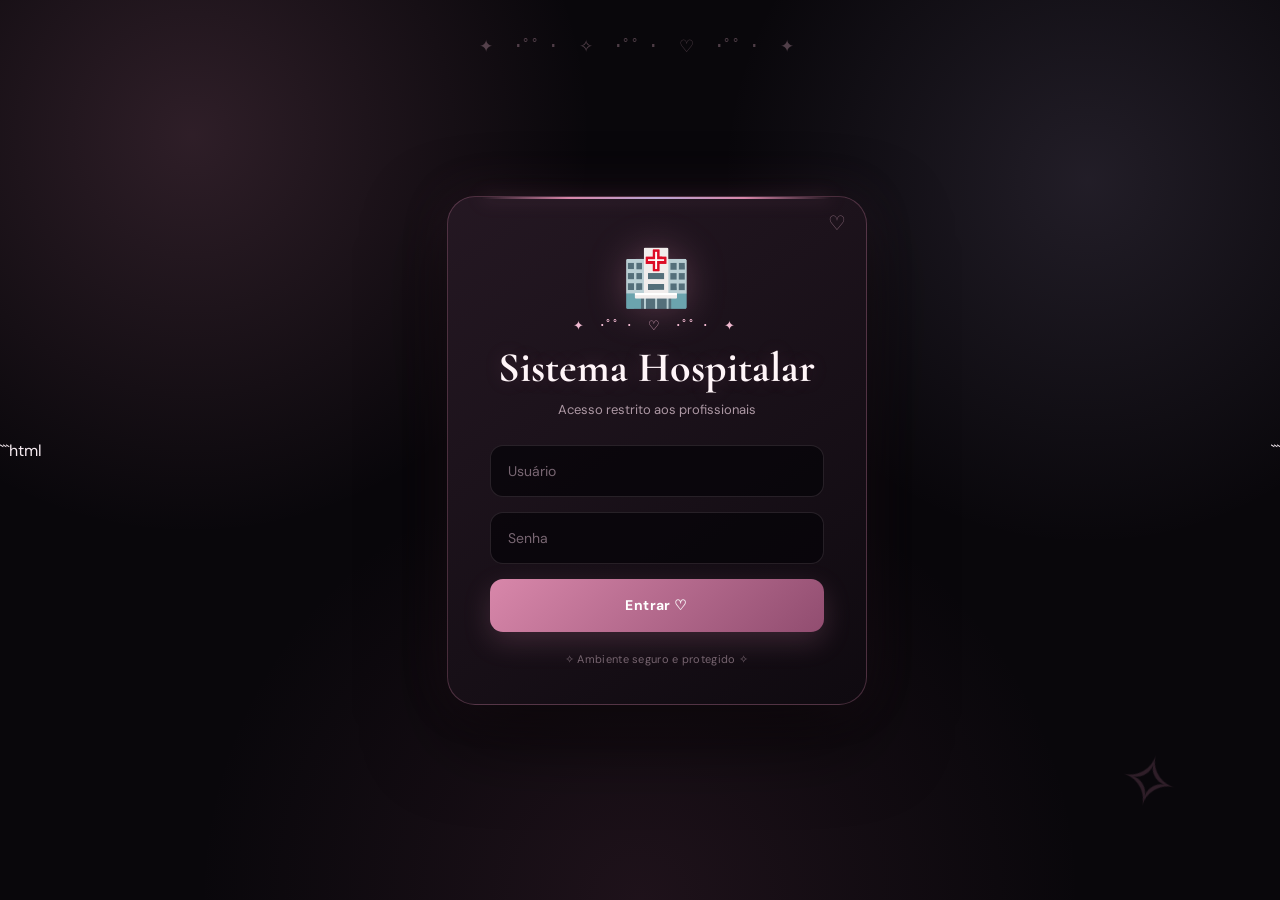
<file: frontend/index.html>
```html
<!DOCTYPE html>
<html lang="pt-BR">

<head>
    <meta charset="UTF-8">
    <meta name="viewport" content="width=device-width, initial-scale=1.0">

    <title>Sistema Hospitalar</title>

    <link rel="preconnect" href="https://fonts.googleapis.com">
    <link rel="preconnect" href="https://fonts.gstatic.com" crossorigin>

    <link href="https://fonts.googleapis.com/css2?family=Cormorant+Garamond:wght@500;600;700&family=DM+Sans:wght@400;500;600;700&display=swap" rel="stylesheet">

    <style>

        * {
            box-sizing: border-box;
            margin: 0;
            padding: 0;
        }

        html,
        body {
            width: 100%;
            min-height: 100%;
        }

        body {
            min-height: 100vh;

            display: flex;
            align-items: center;
            justify-content: center;

            font-family: "DM Sans", Arial, sans-serif;
            color: #f5eaf0;

            background:
                radial-gradient(
                    circle at 15% 15%,
                    rgba(216, 135, 170, 0.18),
                    transparent 30%
                ),
                radial-gradient(
                    circle at 85% 20%,
                    rgba(184, 164, 211, 0.14),
                    transparent 28%
                ),
                radial-gradient(
                    circle at 50% 100%,
                    rgba(159, 84, 120, 0.14),
                    transparent 40%
                ),
                #09070b;

            overflow: hidden;
        }


        /* =========================
           DECORAÇÕES DO FUNDO
        ========================= */

        body::before {
            content: "✦ ･ﾟﾟ･ ✧ ･ﾟﾟ･ ♡ ･ﾟﾟ･ ✦";

            position: fixed;
            top: 35px;
            left: 50%;

            transform: translateX(-50%);

            color: rgba(240, 185, 208, 0.30);

            font-size: 17px;
            letter-spacing: 8px;

            white-space: nowrap;

            pointer-events: none;
        }

        body::after {
            content: "✧";

            position: fixed;

            right: 8%;
            bottom: 8%;

            color: rgba(216, 135, 170, 0.18);

            font-size: 70px;

            transform: rotate(15deg);

            pointer-events: none;
        }


        /* =========================
           LOGIN
        ========================= */

        .login-page {
            width: 100%;
            min-height: 100vh;

            display: flex;
            align-items: center;
            justify-content: center;

            padding: 25px;
        }


        /* =========================
           CARD
        ========================= */

        .container {
            position: relative;

            width: 420px;
            max-width: 100%;

            padding: 45px 42px 38px;

            text-align: center;

            background:
                linear-gradient(
                    145deg,
                    rgba(37, 24, 35, 0.98),
                    rgba(15, 10, 16, 0.99)
                );

            border: 1px solid rgba(216, 135, 170, 0.28);

            border-radius: 28px;

            box-shadow:
                0 30px 80px rgba(0, 0, 0, 0.65),
                0 0 50px rgba(159, 84, 120, 0.13);

            animation: aparecer 0.6s ease;
        }


        /* linha decorativa superior */

        .container::before {
            content: "";

            position: absolute;

            top: 0;
            left: 8%;
            right: 8%;

            height: 2px;

            background:
                linear-gradient(
                    90deg,
                    transparent,
                    #d887aa,
                    #b8a4d3,
                    #d887aa,
                    transparent
                );

            box-shadow:
                0 0 18px rgba(216, 135, 170, 0.4);
        }


        /* coração */

        .container::after {
            content: "♡";

            position: absolute;

            top: 13px;
            right: 20px;

            color: rgba(240, 185, 208, 0.45);

            font-size: 20px;
        }


        /* =========================
           ÍCONE
        ========================= */

        .login-brand {
            font-size: 55px;

            margin-bottom: 3px;

            filter:
                drop-shadow(
                    0 0 18px
                    rgba(216, 135, 170, 0.30)
                );
        }


        /* =========================
           ORNAMENTO
        ========================= */

        .login-ornament {
            margin-bottom: 8px;

            color: #f0b9d0;

            font-size: 13px;

            letter-spacing: 6px;
        }


        /* =========================
           TÍTULO
        ========================= */

        h2 {
            margin: 0 0 8px;

            font-family:
                "Cormorant Garamond",
                Georgia,
                serif;

            font-size: 42px;

            font-weight: 700;

            color: #fff5f8;

            text-shadow:
                0 0 20px
                rgba(216, 135, 170, 0.18);
        }


        /* =========================
           SUBTÍTULO
        ========================= */

        .login-subtitle {
            margin: 0 0 27px;

            color: #ad98a4;

            font-size: 13px;
        }


        /* =========================
           INPUTS
        ========================= */

        input {
            display: block;

            width: 100%;
            height: 52px;

            margin-bottom: 15px;

            padding: 0 17px;

            border: 1px solid rgba(255, 220, 235, 0.12);

            border-radius: 13px;

            outline: none;

            background: rgba(7, 5, 9, 0.78);

            color: #f5eaf0;

            font-family: inherit;

            font-size: 14px;

            transition: 0.25s ease;
        }


        input::placeholder {
            color: #786672;
        }


        input:focus {
            border-color: rgba(216, 135, 170, 0.70);

            box-shadow:
                0 0 0 3px rgba(216, 135, 170, 0.10),
                0 0 25px rgba(216, 135, 170, 0.10);
        }


        /* =========================
           BOTÃO
        ========================= */

        button {
            display: block;

            width: 100%;
            height: 53px;

            margin-top: 7px;

            border: none;

            border-radius: 13px;

            background:
                linear-gradient(
                    135deg,
                    #d887aa,
                    #914d70
                );

            color: white;

            font-family: inherit;

            font-size: 14px;

            font-weight: 700;

            letter-spacing: 0.4px;

            cursor: pointer;

            box-shadow:
                0 10px 28px
                rgba(216, 135, 170, 0.20);

            transition: 0.25s ease;
        }


        button::after {
            content: "  ♡";

            opacity: 0.85;
        }


        button:hover {
            transform: translateY(-2px);

            background:
                linear-gradient(
                    135deg,
                    #f0b9d0,
                    #b9668f
                );

            box-shadow:
                0 14px 35px
                rgba(216, 135, 170, 0.32);
        }


        button:active {
            transform: translateY(0);
        }


        /* =========================
           RODAPÉ
        ========================= */

        .login-note {
            margin-top: 20px;

            color: #76646f;

            font-size: 11px;

            letter-spacing: 0.3px;
        }


        /* =========================
           ANIMAÇÃO
        ========================= */

        @keyframes aparecer {

            from {
                opacity: 0;
                transform: translateY(15px) scale(0.98);
            }

            to {
                opacity: 1;
                transform: translateY(0) scale(1);
            }

        }


        /* =========================
           CELULAR
        ========================= */

        @media (max-width: 500px) {

            .login-page {
                padding: 18px;
            }

            .container {
                padding: 38px 25px 30px;
            }

            h2 {
                font-size: 34px;
            }

        }

    </style>
</head>


<body>

    <div class="login-page">

        <div class="container">

            <div class="login-brand">
                🏥
            </div>

            <div class="login-ornament">
                ✦ ･ﾟﾟ･ ♡ ･ﾟﾟ･ ✦
            </div>

            <h2>
                Sistema Hospitalar
            </h2>

            <p class="login-subtitle">
                Acesso restrito aos profissionais
            </p>

            <input
                id="usuario"
                type="text"
                placeholder="Usuário"
                autocomplete="username"
            >

            <input
                id="senha"
                type="password"
                placeholder="Senha"
                autocomplete="current-password"
            >

            <button onclick="login()">
                Entrar
            </button>

            <p class="login-note">
                ✧ Ambiente seguro e protegido ✧
            </p>

        </div>

    </div>


    <script>

        function login() {

            const usuario =
                document.getElementById("usuario").value;

            const senha =
                document.getElementById("senha").value;


            fetch("/login", {

                method: "POST",

                headers: {
                    "Content-Type": "application/json"
                },

                body: JSON.stringify({
                    usuario: usuario,
                    senha: senha
                })

            })

            .then(r => r.json())

            .then(data => {

                if (data.tipo === "triagem") {
                    location.href = "triagem.html";
                }

                if (data.tipo === "medico") {
                    location.href = "medico.html";
                }

                if (data.tipo === "atendimento") {
                    location.href = "atendimento.html";
                }

            })

            .catch(error => {

                console.error(
                    "Erro no login:",
                    error
                );

            });

        }

    </script>

</body>

</html>
```
</file>
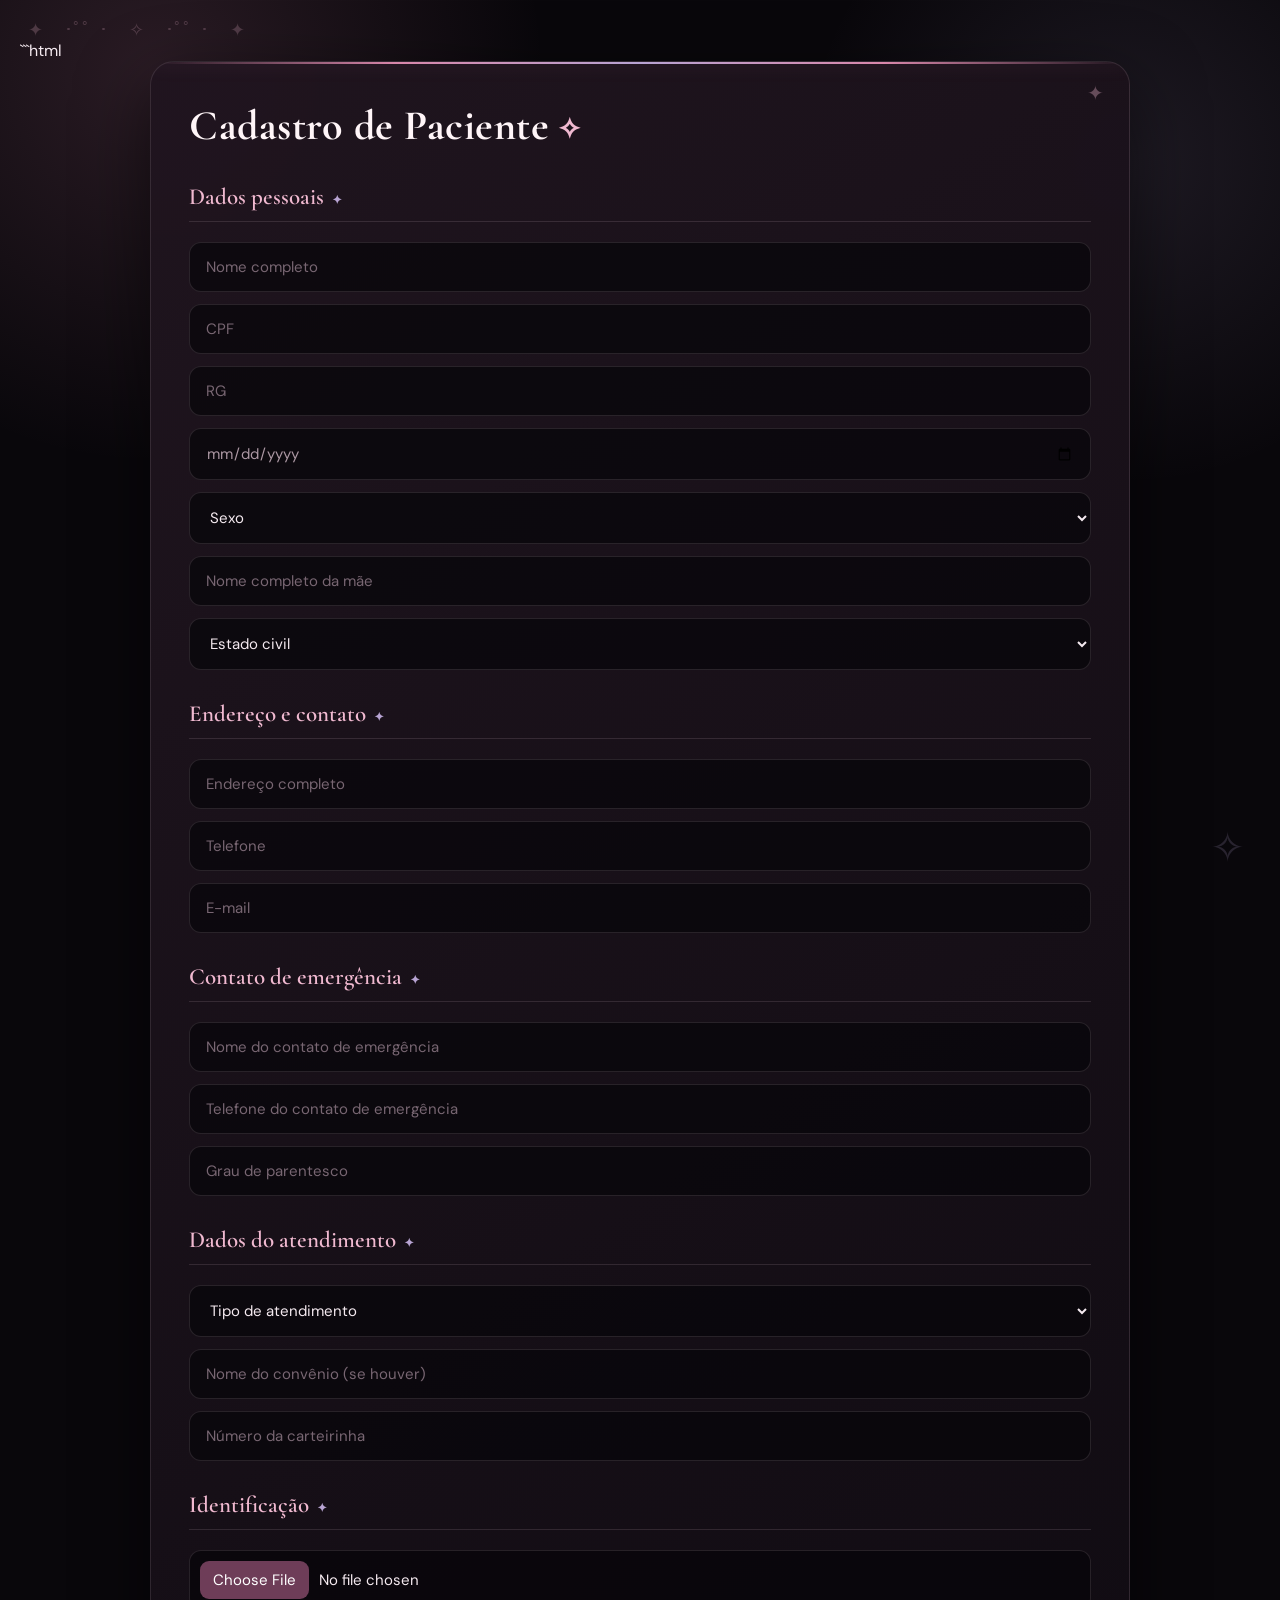
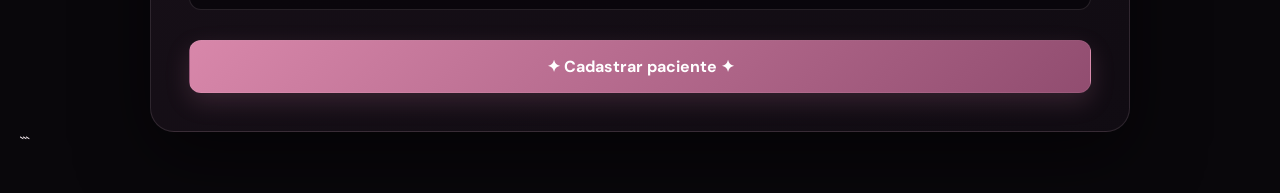
<file: frontend/atendimento.html>
```html
<!DOCTYPE html>
<html lang="pt-BR">

<head>

  <meta charset="UTF-8">
  <meta name="viewport" content="width=device-width, initial-scale=1.0">

  <title>Atendimento | Hospital Pro</title>

  <style>

    @import url('https://fonts.googleapis.com/css2?family=Cormorant+Garamond:wght@500;600;700&family=DM+Sans:wght@400;500;600;700&display=swap');

    :root {
      --bg: #09070b;
      --bg2: #110c12;
      --panel: #171018;
      --panel2: #211621;

      --pink: #d887aa;
      --pink-light: #f0b9d0;
      --rose: #9f5478;
      --lilac: #b8a4d3;

      --white: #fff5f8;
      --text: #f5eaf0;
      --muted: #ad98a4;

      --line: rgba(255, 220, 235, 0.12);

      --shadow: 0 24px 70px rgba(0, 0, 0, 0.52);
    }


    * {
      box-sizing: border-box;
    }


    html,
    body {
      min-height: 100%;
    }


    body {

      margin: 0;

      color: var(--text);

      font-family: "DM Sans", Arial, sans-serif;

      background:

        radial-gradient(
          circle at 12% 8%,
          rgba(216, 135, 170, 0.16),
          transparent 28%
        ),

        radial-gradient(
          circle at 88% 18%,
          rgba(184, 164, 211, 0.12),
          transparent 24%
        ),

        radial-gradient(
          circle at 50% 100%,
          rgba(159, 84, 120, 0.1),
          transparent 35%
        ),

        var(--bg);

      background-attachment: fixed;

      padding: 40px 20px;
    }


    /* DECORAÇÕES */

    body::before {

      content: "✦ ･ﾟﾟ･ ✧ ･ﾟﾟ･ ✦";

      position: fixed;

      top: 18px;
      left: 28px;

      color: rgba(240, 185, 208, 0.22);

      font-size: 18px;

      letter-spacing: 8px;

      pointer-events: none;

      z-index: 0;
    }


    body::after {

      content: "✧";

      position: fixed;

      right: 35px;
      bottom: 25px;

      color: rgba(184, 164, 211, 0.18);

      font-size: 42px;

      pointer-events: none;
    }


    /* CONTAINER */

    .container {

      position: relative;

      z-index: 1;

      width: min(92%, 980px);

      margin: 0 auto;

      padding: 38px;

      background:

        linear-gradient(
          145deg,
          rgba(32, 21, 31, 0.97),
          rgba(17, 12, 19, 0.98)
        );

      border: 1px solid var(--line);

      border-radius: 24px;

      box-shadow: var(--shadow);

      overflow: hidden;

      animation: fadeIn 0.5s ease;
    }


    /* LINHA ROSA NO TOPO */

    .container::before {

      content: "";

      position: absolute;

      top: 0;
      left: 0;
      right: 0;

      height: 2px;

      background:

        linear-gradient(
          90deg,
          transparent,
          var(--pink),
          var(--lilac),
          var(--pink),
          transparent
        );

      box-shadow: 0 0 18px rgba(216, 135, 170, 0.3);
    }


    /* ESTRELA */

    .container::after {

      content: "✦";

      position: absolute;

      top: 18px;
      right: 25px;

      color: rgba(240, 185, 208, 0.35);

      font-size: 20px;
    }


    /* TÍTULO */

    h2 {

      margin: 0 0 32px;

      font-family: "Cormorant Garamond", Georgia, serif;

      font-size: 42px;

      font-weight: 700;

      color: var(--white);

      letter-spacing: 0.5px;
    }


    h2::after {

      content: "  ✧";

      color: var(--pink-light);

      font-size: 0.7em;
    }


    /* SUBTÍTULOS */

    h3 {

      margin: 30px 0 8px;

      padding-bottom: 10px;

      color: var(--pink-light);

      font-family: "Cormorant Garamond", Georgia, serif;

      font-size: 23px;

      font-weight: 600;

      border-bottom: 1px solid var(--line);

      position: relative;
    }


    h3::after {

      content: "✦";

      color: var(--lilac);

      font-size: 12px;

      margin-left: 8px;
    }


    /* CAMPOS */

    input,
    select {

      width: 100%;

      padding: 14px 16px;

      margin-top: 12px;

      border-radius: 12px;

      font-family: inherit;

      font-size: 15px;

      color: var(--text);

      background: rgba(8, 6, 10, 0.72);

      border: 1px solid var(--line);

      outline: none;

      transition: 0.22s ease;
    }


    input::placeholder {

      color: #786672;
    }


    input:focus,
    select:focus {

      border-color: rgba(216, 135, 170, 0.65);

      box-shadow:

        0 0 0 3px rgba(216, 135, 170, 0.1),

        0 0 28px rgba(216, 135, 170, 0.08);
    }


    select option {

      background: #171018;

      color: var(--text);
    }


    /* DATA */

    input[type="date"] {

      color: var(--muted);

      cursor: pointer;
    }


    /* FOTO */

    input[type="file"] {

      padding: 10px;

      cursor: pointer;

      background: rgba(8, 6, 10, 0.8);
    }


    input[type="file"]::file-selector-button {

      border: none;

      border-radius: 9px;

      padding: 9px 13px;

      margin-right: 10px;

      background: #6e3d58;

      color: white;

      font-family: inherit;

      cursor: pointer;

      transition: 0.2s;
    }


    input[type="file"]::file-selector-button:hover {

      background: #9f5478;
    }


    /* BOTÃO */

    button {

      width: 100%;

      padding: 15px 18px;

      margin-top: 30px;

      border-radius: 12px;

      border: 1px solid rgba(255, 255, 255, 0.05);

      color: white;

      font-family: inherit;

      font-size: 16px;

      font-weight: 700;

      cursor: pointer;

      background:

        linear-gradient(
          135deg,
          #d887aa,
          #914d70
        );

      box-shadow:

        0 9px 25px rgba(216, 135, 170, 0.18);

      transition: 0.22s ease;
    }


    button:hover {

      transform: translateY(-2px);

      background:

        linear-gradient(
          135deg,
          #f0b9d0,
          #b9668f
        );

      box-shadow:

        0 13px 32px rgba(216, 135, 170, 0.28);
    }


    button:active {

      transform: translateY(0);
    }


    /* SEPARADORES */

    h3 + input {

      margin-top: 12px;
    }


    /* ANIMAÇÃO */

    @keyframes fadeIn {

      from {

        opacity: 0;

        transform: translateY(12px);
      }

      to {

        opacity: 1;

        transform: translateY(0);
      }
    }


    /* SCROLLBAR */

    ::-webkit-scrollbar {

      width: 8px;
    }


    ::-webkit-scrollbar-track {

      background: #080609;
    }


    ::-webkit-scrollbar-thumb {

      background:

        linear-gradient(
          var(--rose),
          #625174
        );

      border-radius: 20px;
    }


    /* RESPONSIVO */

    @media (max-width: 700px) {

      body {

        padding: 20px 10px;
      }


      .container {

        width: 94%;

        padding: 24px 20px;

        border-radius: 18px;
      }


      h2 {

        font-size: 34px;
      }


      h3 {

        font-size: 21px;
      }
    }

  </style>

</head>


<body>


<div class="container">

  <h2>Cadastro de Paciente</h2>


  <!-- DADOS PESSOAIS -->

  <h3>Dados pessoais</h3>

  <input
    id="nome"
    type="text"
    placeholder="Nome completo"
  >

  <input
    id="documento"
    type="text"
    placeholder="CPF"
  >

  <input
    id="rg"
    type="text"
    placeholder="RG"
  >

  <input
    id="datadenascimento"
    type="date"
  >

  <select id="sexo">

    <option value="">
      Sexo
    </option>

    <option value="Masculino">
      Masculino
    </option>

    <option value="Feminino">
      Feminino
    </option>

    <option value="Outro">
      Outro
    </option>

    <option value="Nao informado">
      Não informado
    </option>

  </select>


  <input
    id="nomemae"
    type="text"
    placeholder="Nome completo da mãe"
  >


  <select id="estadocivil">

    <option value="">
      Estado civil
    </option>

    <option value="Solteiro(a)">
      Solteiro(a)
    </option>

    <option value="Casado(a)">
      Casado(a)
    </option>

    <option value="Divorciado(a)">
      Divorciado(a)
    </option>

    <option value="Viuvo(a)">
      Viúvo(a)
    </option>

    <option value="Uniao estavel">
      União estável
    </option>

  </select>


  <!-- ENDEREÇO -->

  <h3>Endereço e contato</h3>

  <input
    id="endereco"
    type="text"
    placeholder="Endereço completo"
  >

  <input
    id="telefone"
    type="tel"
    placeholder="Telefone"
  >

  <input
    id="email"
    type="email"
    placeholder="E-mail"
  >


  <!-- EMERGÊNCIA -->

  <h3>Contato de emergência</h3>

  <input
    id="contatoemergencia"
    type="text"
    placeholder="Nome do contato de emergência"
  >

  <input
    id="telefoneemergencia"
    type="tel"
    placeholder="Telefone do contato de emergência"
  >

  <input
    id="parentesco"
    type="text"
    placeholder="Grau de parentesco"
  >


  <!-- ATENDIMENTO -->

  <h3>Dados do atendimento</h3>

  <select id="tipo">

    <option value="">
      Tipo de atendimento
    </option>

    <option value="Convenio">
      Convênio
    </option>

    <option value="Particular">
      Particular
    </option>

    <option value="SUS">
      SUS
    </option>

  </select>


  <input
    id="convenio"
    type="text"
    placeholder="Nome do convênio (se houver)"
  >

  <input
    id="numerocarteirinha"
    type="text"
    placeholder="Número da carteirinha"
  >


  <!-- IDENTIFICAÇÃO -->

  <h3>Identificação</h3>

  <input
    type="file"
    id="foto"
    accept="image/*"
  >


  <button onclick="cadastrar()">
    ✦ Cadastrar paciente ✦
  </button>


</div>


<script>

function cadastrar() {

  const paciente = {

    nome: document.getElementById("nome").value,

    documento: document.getElementById("documento").value,

    rg: document.getElementById("rg").value,

    datadenascimento:
      document.getElementById("datadenascimento").value,

    sexo:
      document.getElementById("sexo").value,

    nomemae:
      document.getElementById("nomemae").value,

    estadocivil:
      document.getElementById("estadocivil").value,

    endereco:
      document.getElementById("endereco").value,

    telefone:
      document.getElementById("telefone").value,

    email:
      document.getElementById("email").value,

    contatoemergencia:
      document.getElementById("contatoemergencia").value,

    telefoneemergencia:
      document.getElementById("telefoneemergencia").value,

    parentesco:
      document.getElementById("parentesco").value,

    tipo:
      document.getElementById("tipo").value,

    convenio:
      document.getElementById("convenio").value,

    numerocarteirinha:
      document.getElementById("numerocarteirinha").value

  };


  /* VALIDAÇÃO */

  if (!paciente.nome) {

    alert("Informe o nome do paciente.");

    return;
  }


  if (!paciente.documento) {

    alert("Informe o CPF do paciente.");

    return;
  }


  if (!paciente.datadenascimento) {

    alert("Informe a data de nascimento.");

    return;
  }


  if (!paciente.sexo) {

    alert("Selecione o sexo.");

    return;
  }


  if (!paciente.tipo) {

    alert("Selecione o tipo de atendimento.");

    return;
  }


  /* ENVIO */

fetch("/atendimento", {
    method: "POST",

    headers: {

      "Content-Type": "application/json"

    },

    body: JSON.stringify(paciente)

  })


  .then(response => {

    if (!response.ok) {

      throw new Error(
        "Erro ao cadastrar paciente."
      );

    }

    return response.json();

  })


  .then(data => {

    console.log(
      "Paciente cadastrado:",
      data
    );


    alert(
      "✦ Paciente cadastrado e enviado para triagem ✦"
    );


    /* LIMPAR FORMULÁRIO */

    document.querySelectorAll(
      "input"
    ).forEach(input => {

      input.value = "";

    });


    document.querySelectorAll(
      "select"
    ).forEach(select => {

      select.selectedIndex = 0;

    });

  })


  .catch(error => {

    console.error(error);

    alert(
      "Erro ao cadastrar paciente. " +
      "Verifique se o servidor está funcionando."
    );

  });

}

</script>


</body>

</html>
```
</file>
